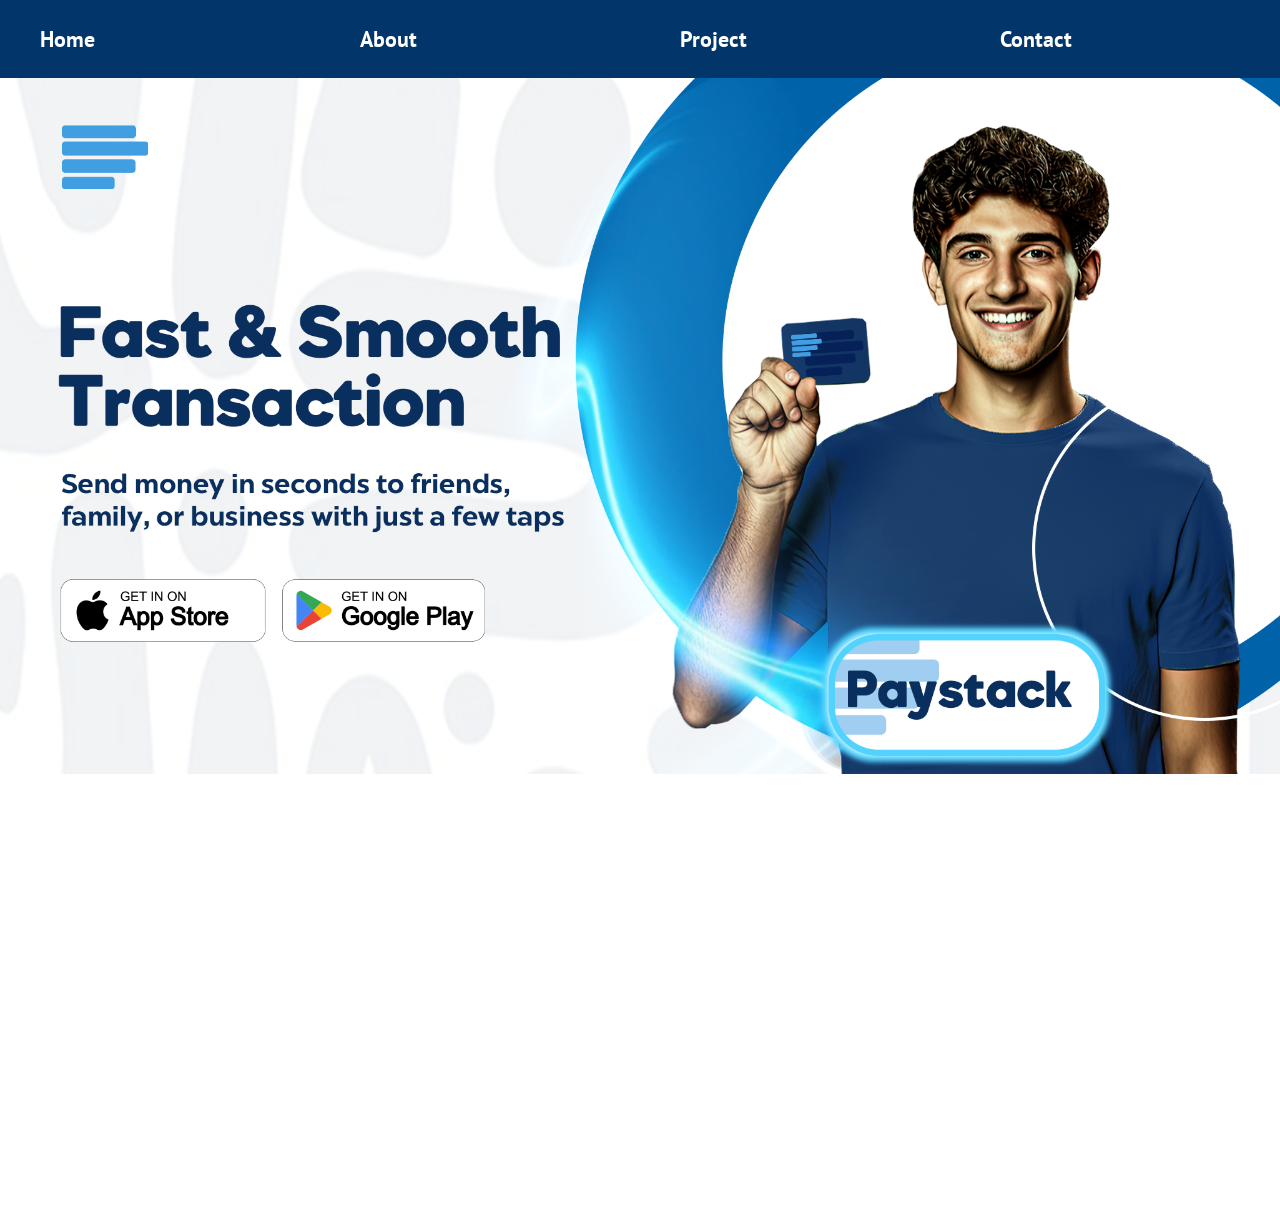
<file: index.html>
<!DOCTYPE html>
<html lang="en">
<head>
    <meta charset="UTF-8">
    <meta name="viewport" content="width=device-width, initial-scale=1.0">
    <title>Html Project</title>
    <link rel="stylesheet" href="styles.css">
    <link href="https://fonts.googleapis.com/css2?family=PT+Sans:ital,wght@0,400;0,700;1,400;1,700&display=swap" rel="stylesheet">
</head>
<body>
   <nav class="navbar">
    <ul>
        <li><a href="index.html">Home</a></li>
        <li><a href="About.html">About</a></li>
        <li><a href="Project.html">Project</a></li>
        <li><a href="Contact.html">Contact</a></li>
    </ul>
   </nav>

   <section>
    <div class="img">
        <img src="images/Artboard 2.png" alt="Pay stack img">
    </div>
    <iframe src="https://www.google.com/maps/embed?pb=!1m18!1m12!1m3!1d2990.274257380938!2d-70.56068388481569!3d41.45496659976631!2m3!1f0!2f0!3f0!3m2!1i1024!2i768!4f13.1!3m3!1m2!1s0x89e52963ac45bbcb%3A0xf05e8d125e82af10!2sDos%20Mas!5e0!3m2!1sen!2sus!4v1671220374408!5m2!1sen!2sus" width="600" height="450" style="border:0;" allowfullscreen="" loading="lazy" referrerpolicy="no-referrer-when-downgrade"></iframe>
   </section>
</body>
</html>
</file>
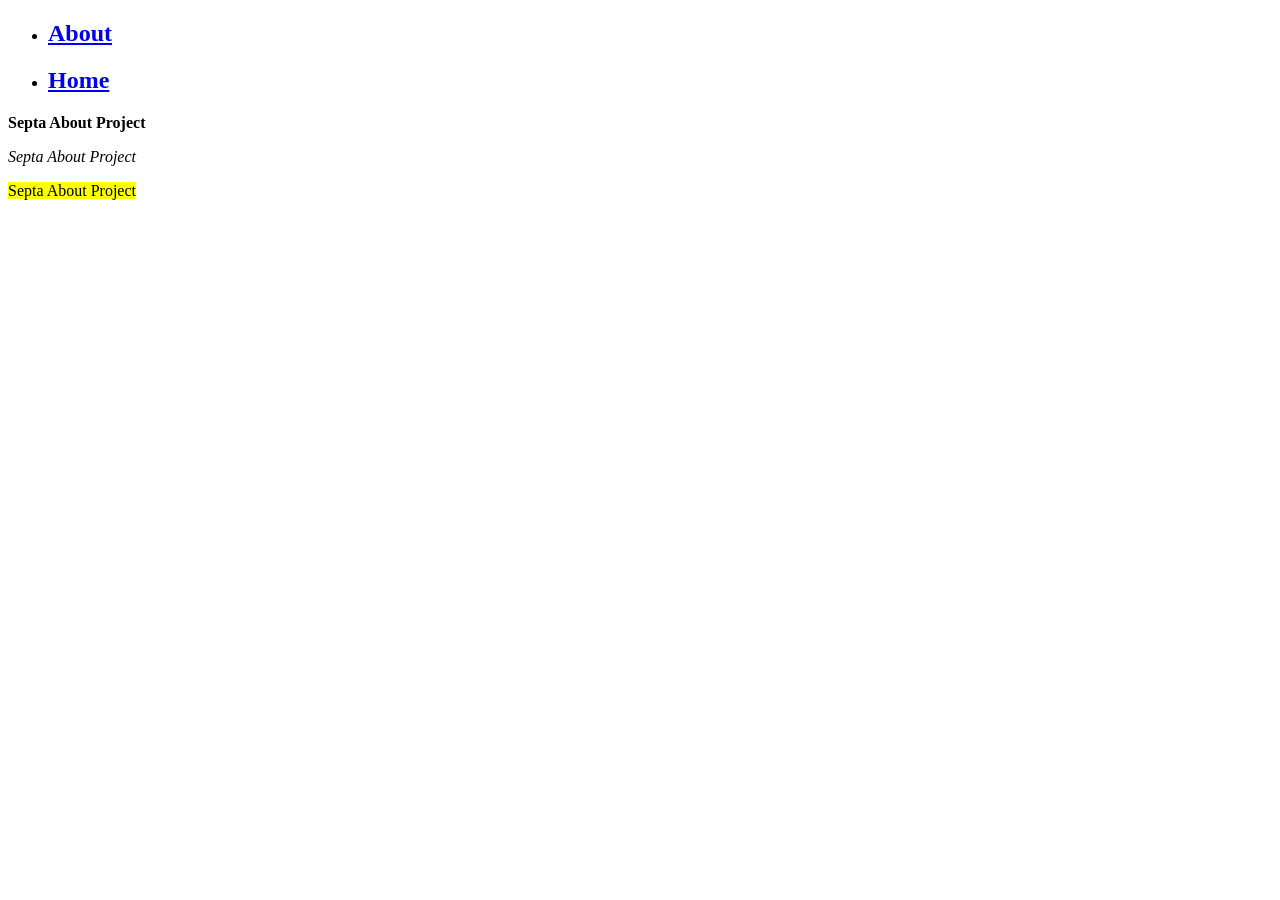
<file: About.html>
<!DOCTYPE html>
<html lang="en">
<head>
    <meta charset="UTF-8">
    <meta name="viewport" content="width=device-width, initial-scale=1.0">
    <title>About Page</title>
</head>
<body>
    <nav class="navbar">
        <ul>  
            <li><a href="About.html"><h1>About</h1></a></li>
            <li><a href="index.html"><h1>Home</h1></a></li>
        </ul>
    </nav>
    <section>
        <article>
            <p><strong>Septa About Project</strong></p>
            <p><em>Septa About Project</em></p>
            <p><mark>Septa About Project</mark></p>
        </article>
    </section>
</body>
</html>
</file>
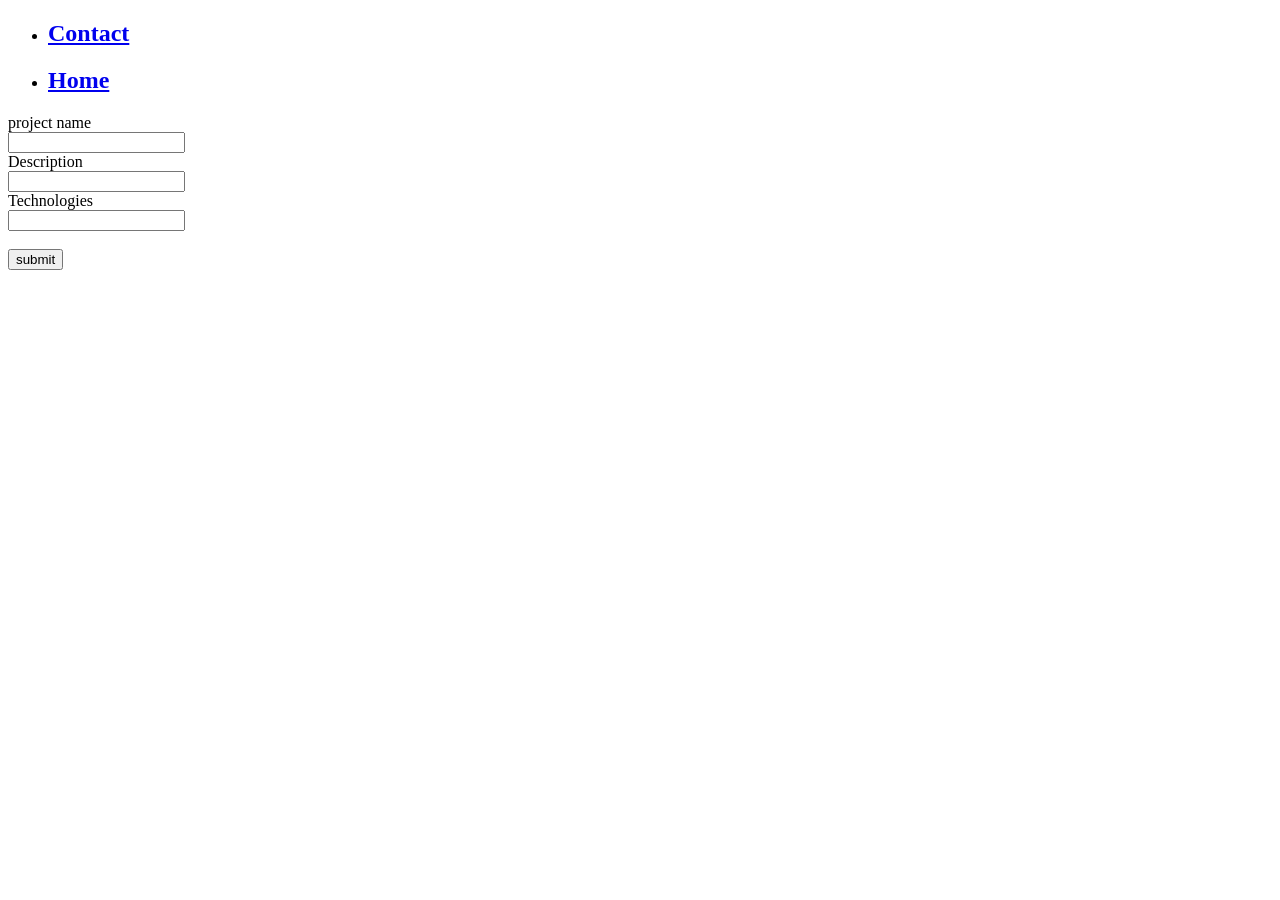
<file: Contact.html>
<!DOCTYPE html>
<html lang="en">
<head>
    <meta charset="UTF-8">
    <meta name="viewport" content="width=device-width, initial-scale=1.0">
    <title>Contact Page</title>
</head>
<body>
    <nav class="navbar">
        <ul>
            <li><a href="Contact.html"><h1>Contact</h1></a></li>
            <li><a href="index.html"><h1>Home</h1></a></li>
        </ul>
    </nav>

    <form action="#">
        <label for="project name">project name</label>
        <br>
        <input type="Project name">
        <br>
        <label for="Description">Description</label>
        <br>
        <input type="Description">
        <br>
        <label for="Technologies">Technologies</label>
        <br>
        <input type="Technologies">
        <br>
        <br>
        <input type="submit" value="submit">
    </form>
</body>
</html>
</file>
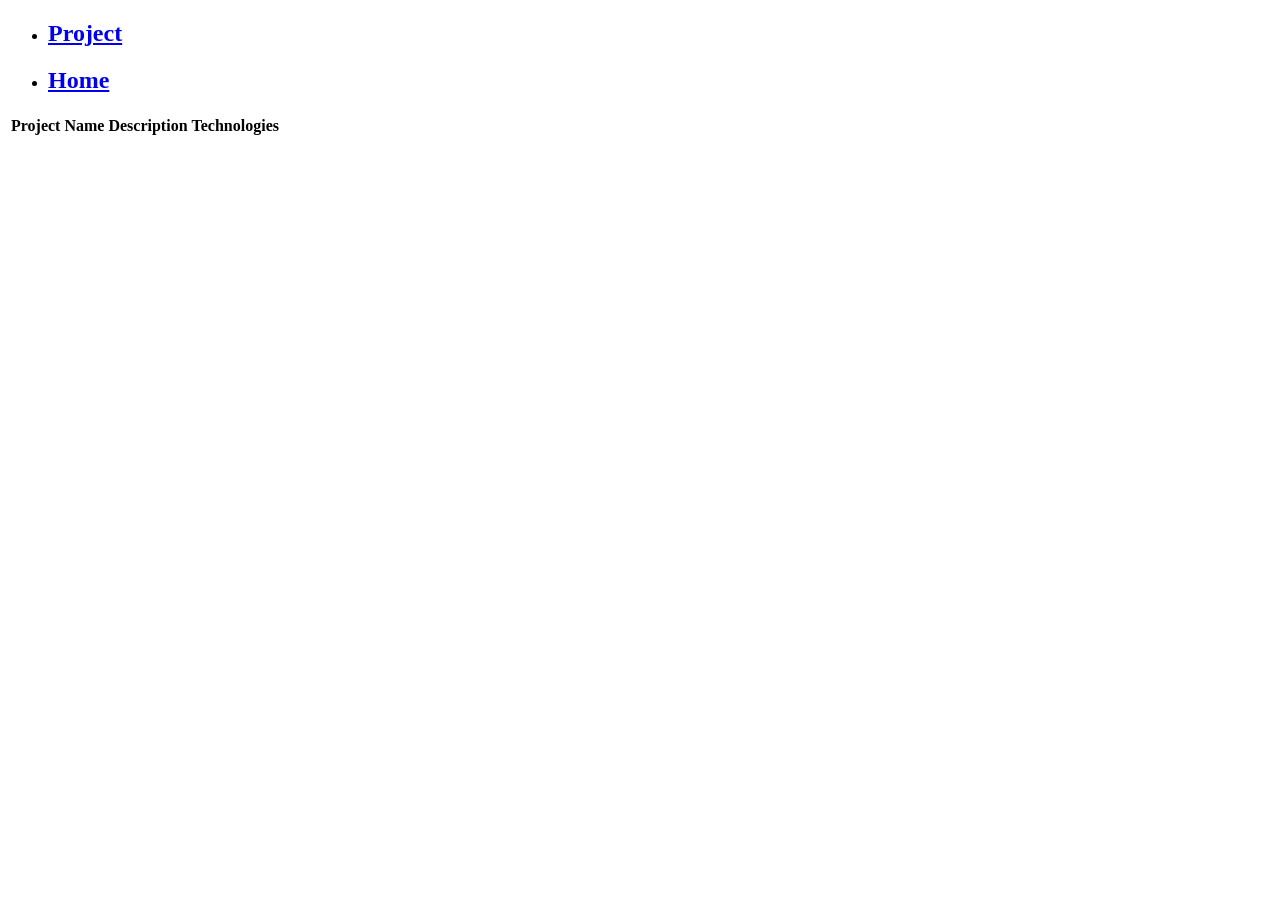
<file: Project.html>
<!DOCTYPE html>
<html lang="en">
<head>
    <meta charset="UTF-8">
    <meta name="viewport" content="width=device-width, initial-scale=1.0">
    <title>About Page</title>
</head>
<body>
    <nav class="navbar">
        <ul>
            <li><a href="Project.html"><h1>Project</h1></a></li>
            <li><a href="index.html"><h1>Home</h1></a></li>
        </ul>
    </nav> 
    <section>
        <table>
            <tr>
                <th>Project Name</th>
                <th>Description</th>
                <th>Technologies</th>
            </tr>
        </table>
    </section>
</body>
</html>
</file>
<file: styles.css>
*{
    box-sizing: border-box;
    width: 100%;
    padding: 0;
    margin: 0;
    font-family: "PT Sans", sans-serif;
}

.navbar li a{
    text-decoration: none;
    color: white;
    font-weight: 700;
    font-size: 22px;
}

.navbar li{
margin: 25px 40px ;    
}
.navbar ul {
    display: flex;
    list-style: none;  
    background:rgb(2, 54, 107);
}
</file>
